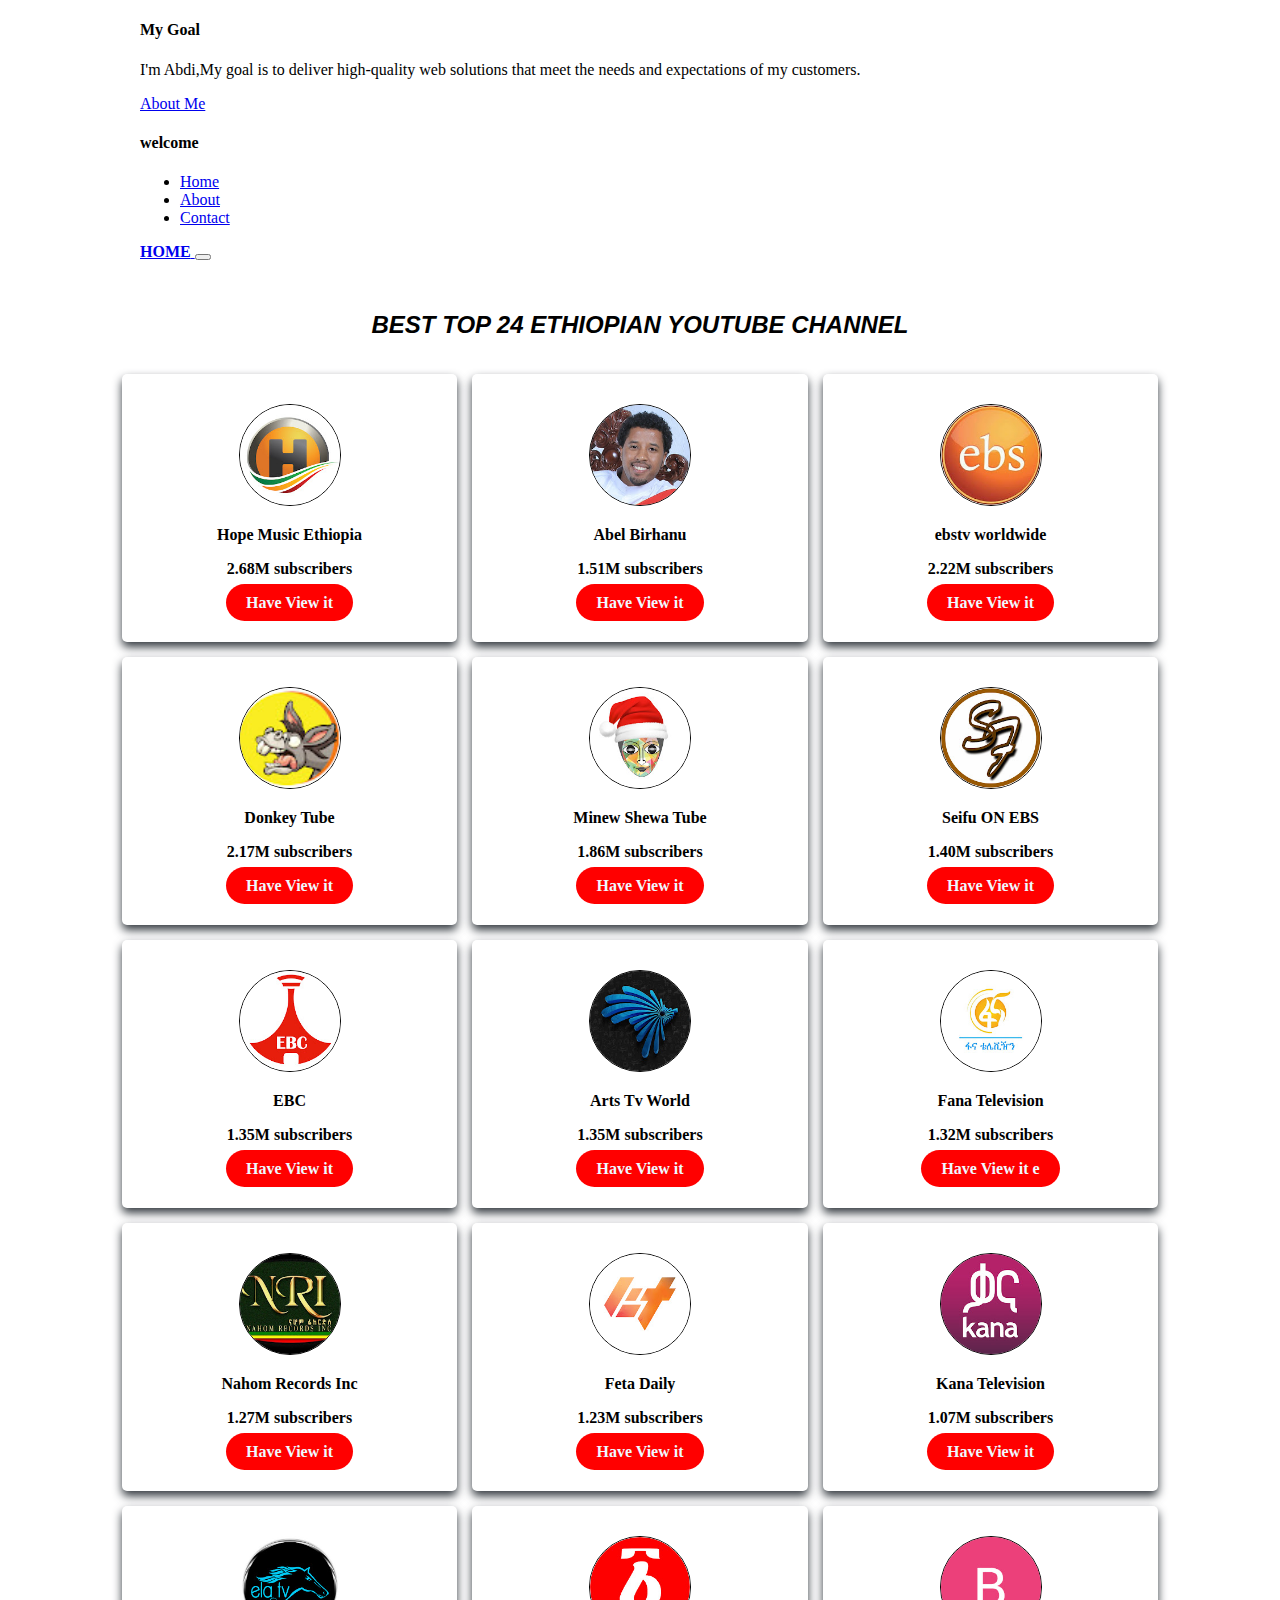
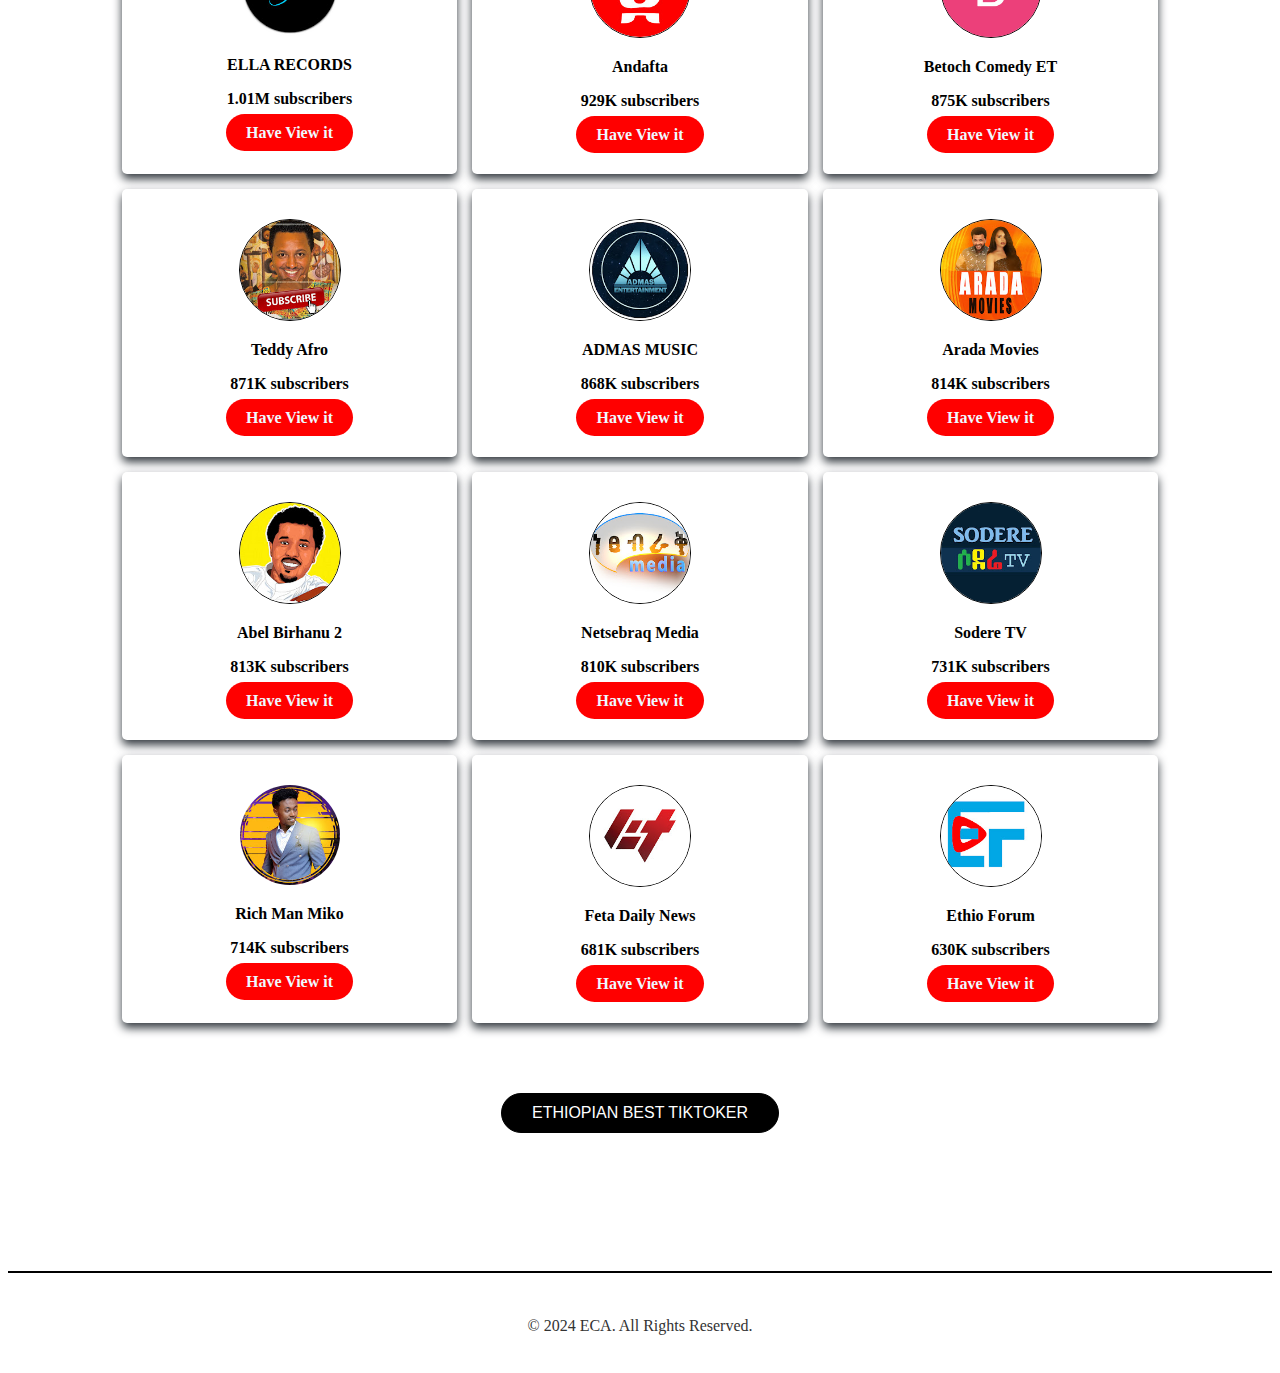
<file: index.html>
<!DOCTYPE html>
<html lang="en">
<head>
  <meta charset="UTF-8">
  <meta name="viewport" content="width=device-width, initial-scale=1.0">
  <link rel="icon"  href="1.png" >
  <title> Home</title>
  <link rel="stylesheet" href="https://stackpath.bootstrapcdn.com/bootstrap/5.0.0-alpha1/css/bootstrap.min.css" integrity="sha384-r4NyP46KrjDleawBgD5tp8Y7UzmLA05oM1iAEQ17CSuDqnUK2+k9luXQOfXJCJ4I" crossorigin="anonymous">
  <script src="https://cdn.jsdelivr.net/npm/popper.js@1.16.0/dist/umd/popper.min.js" integrity="sha384-Q6E9RHvbIyZFJoft+2mJbHaEWldlvI9IOYy5n3zV9zzTtmI3UksdQRVvoxMfooAo" crossorigin="anonymous"></script>
  <script src="https://stackpath.bootstrapcdn.com/bootstrap/5.0.0-alpha1/js/bootstrap.min.js" integrity="sha384-oesi62hOLfzrys4LxRF63OJCXdXDipiYWBnvTl9Y9/TRlw5xlKIEHpNyvvDShgf/" crossorigin="anonymous"></script>
  <link rel="stylesheet" href="https://cdnjs.cloudflare.com/ajax/libs/font-awesome/6.5.1/css/all.min.css" integrity="sha512-DTOQO9RWCH3ppGqcWaEA1BIZOC6xxalwEsw9c2QQeAIftl+Vegovlnee1c9QX4TctnWMn13TZye+giMm8e2LwA==" crossorigin="anonymous" referrerpolicy="no-referrer" />
  <style>


.aaa{
  padding: 15px 9%;
  padding-bottom: 100px;
}
.best{
  text-align: center;
  padding: 15px;
  font-weight: 800;
  font-family:Impact, Haettenschweiler, 'Arial Narrow Bold', sans-serif;
  font-style: italic;
}
.aaa .box-con{
  display: grid;
  grid-template-columns: repeat(auto-fit,minmax(270px,1fr));
  gap: 15px;
}
.box{
  box-shadow: 0 5px 10px #343a40;
  background-color: #ffff;
  border-radius: 5px;
  text-align: center;
  padding: 30px 20px;
  font-weight: bold;
}
.bbb{
  text-decoration: none;
  background-color:red ;
  color: aliceblue;
  width: 100px;
  padding-left: 20px;
  padding-right: 20px;
  padding-top: 10px;
  padding-bottom: 10px;
  border-radius: 100px;
  transition: 2ss;
  margin-bottom:0; 
}
.bbb:hover{
  text-decoration: none;
  background-color:white;
  color:black;
  width: 100px;
  padding-left: 20px;
  padding-right: 20px;
  padding-top: 10px;
  padding-bottom: 10px;
  border-radius: 100px;
  opacity: 0.7;
  border: solid 2px black ;
}
.abc{
  padding: 10px;
  font-size: 20px;
}
.tik{
  width: 100%;
  height: 100px;
  margin-top: 40px;
  display: flex;
  align-items: center;
  justify-content: center;
  
}
.tik a{
background-color:#000;
border:1px solid black ;
padding: 10px 30px;
text-decoration: none;
border-radius: 25px;
font-weight: 400;
color: #fff;
font-family:Impact, Haettenschweiler, 'Arial Narrow Bold', sans-serif;
}
.tik a:hover{
background-color:#fff;
border:1px solid black ;
padding: 10px 30px;
text-decoration: none;
border-radius: 25px;
font-weight: 400;
color: #000;
font-family:Impact, Haettenschweiler, 'Arial Narrow Bold', sans-serif;
}
  </style>
</head>
<body>
<header>
  <div class="collapse bg-dark  " id="navbarHeader">
    <div class="container">
      <div class="row">
        <div class="col-sm-8 col-md-7 py-4">
          <h4 class="text-white">My Goal</h4>
          <p class="text-muted">
           I'm Abdi,My goal is to deliver high-quality web solutions that
           meet the needs and expectations of my customers.</p>
          </p>
          <a href="about.html">About Me</a>
          </div>
          <div class="col-sm-4 offset-md-1 py-4">
          <h4 class="text-white">welcome</h4>
          <ul class="list-unstyled">
            <li><a href="index.html" class="text-white">  Home</a></li>
            <li><a href="about.html" class="text-white">About</a></li>
            <li><a href="contact.html" class="text-white">Contact</a></li>
          
          </ul>
        </div>
      </div>
    </div>
  </div>
 <div class="navbar navbar-dark bg-dark shadow-sm">
<div class="container">
<a href="index.html" class="navbar-brand d-flex align-items-center">
        
         <!-- <i class="fa-brands fa-youtube fa-beat" style="color: #ff0f0f;"></i> &nbsp;&nbsp; -->
        <strong>HOME</strong>
        </a>
        <button class="navbar-toggler" type="button" data-toggle="collapse" data-target="#navbarHeader"
        aria-controls="navbarHeader" aria-expanded="false" aria-label="Toggle navigation">
        <span class="navbar-toggler-icon"></span>
      </button>
    </div>
  </div>
</header>
<main>
    <div class="aaa">
             <h2 class="best">BEST TOP 24 ETHIOPIAN YOUTUBE CHANNEL</h2>   
         <div class="box-con">
               <div class="box">
                <img src="wow2.jpg" alt="" style="border-radius: 100px;width: 100px;height: 100px; border: .5px solid black;" >
                <p>Hope Music Ethiopia</p>
                <p>2.68M subscribers</p>
                <a href="https://www.youtube.com/subscription_center?gl=CA&hl=en&add_user=hoplessable" class="bbb">Have View it </a>
              </div>

              <div class="box">
                <img src="able.jpg" alt=""style="border-radius: 100px;width: 100px;height: 100px; border: .5px solid black;" >
                <p>Abel Birhanu</p>
                <p>1.51M subscribers</p>              
                <a href="https://www.youtube.com/@AbelBirhanu" class="bbb">Have View it </a>
               </div>

               <div class="box">
                <img src="ebs.jpg" alt="" style="border-radius: 100px;width: 100px;height: 100px; border: .5px solid black;">
                <p>ebstv worldwide</p>
                <p>2.22M subscribers</p>
                <a href="https://www.youtube.com/@ebstvWorldwide" class="bbb">Have View it </a>
               </div>
               
               <div class="box">
                <img src="donkey.jpg" alt="" style="border-radius: 100px;width: 100px;height: 100px; border: .5px solid black;">
                <p>Donkey Tube</p>
                <p> 2.17M subscribers</p>

                <a href="https://www.youtube.com/@comedianeshetu" class="bbb">Have View it </a>
               </div>

               <div class="box">
                <img src="men.jpg" alt="" style="border-radius: 100px;width: 100px;height: 100px; border: .5px solid black;" >
                <p>Minew Shewa Tube</p>
                <p>1.86M subscribers</p>                  
                <a href="https://www.youtube.com/@MinewShewatube" class="bbb">Have View it </a>
               </div>

               <div class="box">
                <img src="sef.jpg" alt="" style="border-radius: 100px;width: 100px;height: 100px; border: .5px solid black;">
                <p>Seifu ON EBS</p>
                <p>1.40M subscribers</p>                 
                <a href="http://www.youtube.com/@seifuonebs" class="bbb">Have View it </a>
               </div>

               <div class="box">
                <img src="ebc.jpg" alt="" style="border-radius: 100px;width: 100px;height: 100px; border: .5px solid black;" >
                <p>EBC</p>
                <p>  1.35M subscribers</p>              
                <a href="https://www.youtube.com/@EBCworld" class="bbb">Have View it </a>
               </div>
               
               <div class="box">
                <img src="art.jpg" alt="" style="border-radius: 100px;width: 100px;height: 100px; border: .5px solid black;" >
                <p>Arts Tv World</p>
                <p>1.35M subscribers</p>
                <a href="https://www.youtube.com/@ArtsTvWorld" class="bbb">Have View it </a>
               </div>

               <div class="box">
                <img src="fana.jpg" alt="" style="border-radius: 100px;width: 100px;height: 100px; border: .5px solid black;">
                <p>Fana Television</p>
                <p>1.32M subscribers</p>
                <a href="http://www.youtube.com/@fanabroadcastingcorporate" class="bbb">Have View it e</a>
               </div>

               <div class="box">
                <img src="nah.jpg " alt="" style="border-radius: 100px;width: 100px;height: 100px; border: .5px solid black;">
                <p>Nahom Records Inc</p>
                <p> 1.27M subscribers</p>                
                <a href="https://www.youtube.com/@NahomRecordsIncMusic" class="bbb">Have View it </a>
               </div>
               
               <div class="box">
                <img src="feta.jpg" alt=""  style="border-radius: 100px;width: 100px;height: 100px; border: .5px solid black;">
                <p>Feta Daily</p>
                <p>1.23M subscribers</p>                
                <a href="https://www.youtube.com/@fetadailyanalysis" class="bbb">Have View it </a>
               </div>

               <div class="box">
                <img src="kana.jpg" alt=""style="border-radius: 100px;width: 100px;height: 100px; border: .5px solid black;" >
                <p>Kana Television </p>
                <p> 1.07M subscribers</p>
                <a href="https://www.youtube.com/@KanaTelevision" class="bbb">Have View it </a>
               </div>

               <div class="box">
                <img src="ela.jpg" alt="" style="border-radius: 100px;width: 100px;height: 100px;" >
                <p>ELLA RECORDS 
                </p>
                <p>1.01M subscribers</p>        
                <a href="https://www.youtube.com/ELLARECORDS" class="bbb">Have View it</a>
               </div> 

               <div class="box">
                <img src="Andafta.jpg" alt="" style="border-radius: 100px;width: 100px;height: 100px; border: .5px solid black;">
                <p>Andafta</p>
                <p>929K subscribers</p> 
                <a href="https://www.youtube.com/@Andafta" class="bbb">Have View it </a>
               </div>

               <div class="box">
                <img src="bet.jpg" alt="" style="border-radius: 100px;width: 100px;height: 100px; border: .5px solid black;" >
                <p>Betoch Comedy ET</p>
                <p>875K subscribers</p>       
                <a href="https://www.youtube.com/@BetochComedy7" class="bbb">Have View it</a>
               </div>

               <div class="box">
                <img src="Teddy Afro.jpg" alt="" style="border-radius: 100px;width: 100px;height: 100px; border: .5px solid black;" >
                <p>Teddy Afro</p>
                <p>871K subscribers</p>           
                <a href="https://www.youtube.com/@TeddyAfroOfficial" class="bbb">Have View it </a>
               </div>

               <div class="box">
                <img src="ADMAS MUSIC.jpg" alt=""  style="border-radius: 100px;width: 100px;height: 100px; border: .5px solid black;" >
                <p>ADMAS MUSIC</p>
                <p>868K subscribers</p>
                <a href="https://www.youtube.com/@AdmasMusic" class="bbb">Have View it </a>
               </div>
               
               <div class="box">
                <img src="arada.jpg" alt="" style="border-radius: 100px;width: 100px;height: 100px; border: .5px solid black;" >
                <p>Arada Movies</p>
                <p>814K subscribers</p>
                <a href="https://www.youtube.com/@aradamovies1685" class="bbb">Have View it</a>
               </div>

               <div class="box">
                <img src="Abel Birhanu.jpg" alt="" style="border-radius: 100px;width: 100px;height: 100px; border: .5px solid black;">
                <p>Abel Birhanu 2</p>
                <p>813K subscribers </p>                
                <a href="https://www.youtube.com/@abelbirhanu1" class="bbb">Have View it </a>
               </div>

               <div class="box">
                <img src="net.jpg" alt="" style="border-radius: 100px;width: 100px;height: 100px; border: .5px solid black;">
                <p>Netsebraq Media </p>
                <p>810K subscribers</p>           
                <a href="https://www.youtube.com/@NetsebraqMedia" class="bbb">Have View it </a>
               </div>

               <div class="box">
                <img src="Sodere TV.jpg" alt="" style="border-radius: 100px;width: 100px;height: 100px; border: .5px solid black;" >
                <p>Sodere TV</p>
                <p>731K subscribers</p>
                <a href="https://www.youtube.com/@SodereTV" class="bbb">Have View it </a>
               </div>

               <div class="box">
                <img src="miko.jpg" alt="" style="border-radius: 100px;width: 100px;height: 100px;" >
                <p>Rich Man Miko
                </p>
                <p>714K subscribers</p>                  
                <a href="https://www.youtube.com/@MikoMikee" class="bbb">Have View it </a>
               </div> 

               <div class="box">
                <img src="Feta Daily News.jpg" alt="" style="border-radius: 100px;width: 100px;height: 100px;border: .5px solid black;" >
                <p>Feta Daily News</p>
                <p>681K subscribers</p> 
                <a href="https://www.youtube.com/@fetadailynews9708" class="bbb">Have View it </a>
               </div> 

               <div class="box">
                <img src="Ethio Forum.jpg" alt="" style="border-radius: 100px;width: 100px;height: 100px;border: .5px solid black;" >
                <p>Ethio Forum </p>
                <p> 630K subscribers</p>
                <a href="https://www.youtube.com/@ethioforum" class="bbb">Have View it </a>
               </div> 
        </div> 
                <div class="tik">
                  <a href="tiktok.html">ETHIOPIAN BEST TIKTOKER</a>
                </div>
    </div>  
</main> 
           <hr style=" border: 1px solid black;">
   <footer class="text-muted py-5">
     <div class="container">
<footer>
      <style>
          .footer {
            
            padding: 20px 0;
            text-align: center;
          }
          
          .container {
            max-width: 1000px;
            margin: 0 auto;
          }
          
          .footer p {
            color: #333;
            margin-bottom: 10px;
          }
          
          .social-icons {
            display: flex;
            justify-content: center;
            list-style: none;
            margin: 0;
            padding: 0;
          }
          
          .social-icons li {
            margin: 0 10px;
          }
          
          .social-icons a {
            color: inherit;
            text-decoration: none;
          }
          
          .social-icons i {
            font-size: 20px;
            transition: transform 0.3s ease;
          }
          
          .social-icons a:hover i {
            transform: scale(1.2);
          }
          
          /* Font Awesome Icon library - replace with your preferred icons */
          @import url("https://cdnjs.cloudflare.com/ajax/libs/font-awesome/5.15.4/css/all.min.css");
          
        
      </style>
      <div class="footer">
        <div class="container">
          <p>&copy; 2024   ECA. All Rights Reserved.</p>
          <ul class="social-icons">
            <li><a href="#"><i class="fab fa-facebook-f"></i></a></li>
            <li><a href="#"><i class="fab fa-twitter"></i></a></li>
            <li><a href="#"><i class="fab fa-instagram"></i></a></li>
          </ul>
        </div>
      </div>
</footer>     
</body>
</html>
</file>
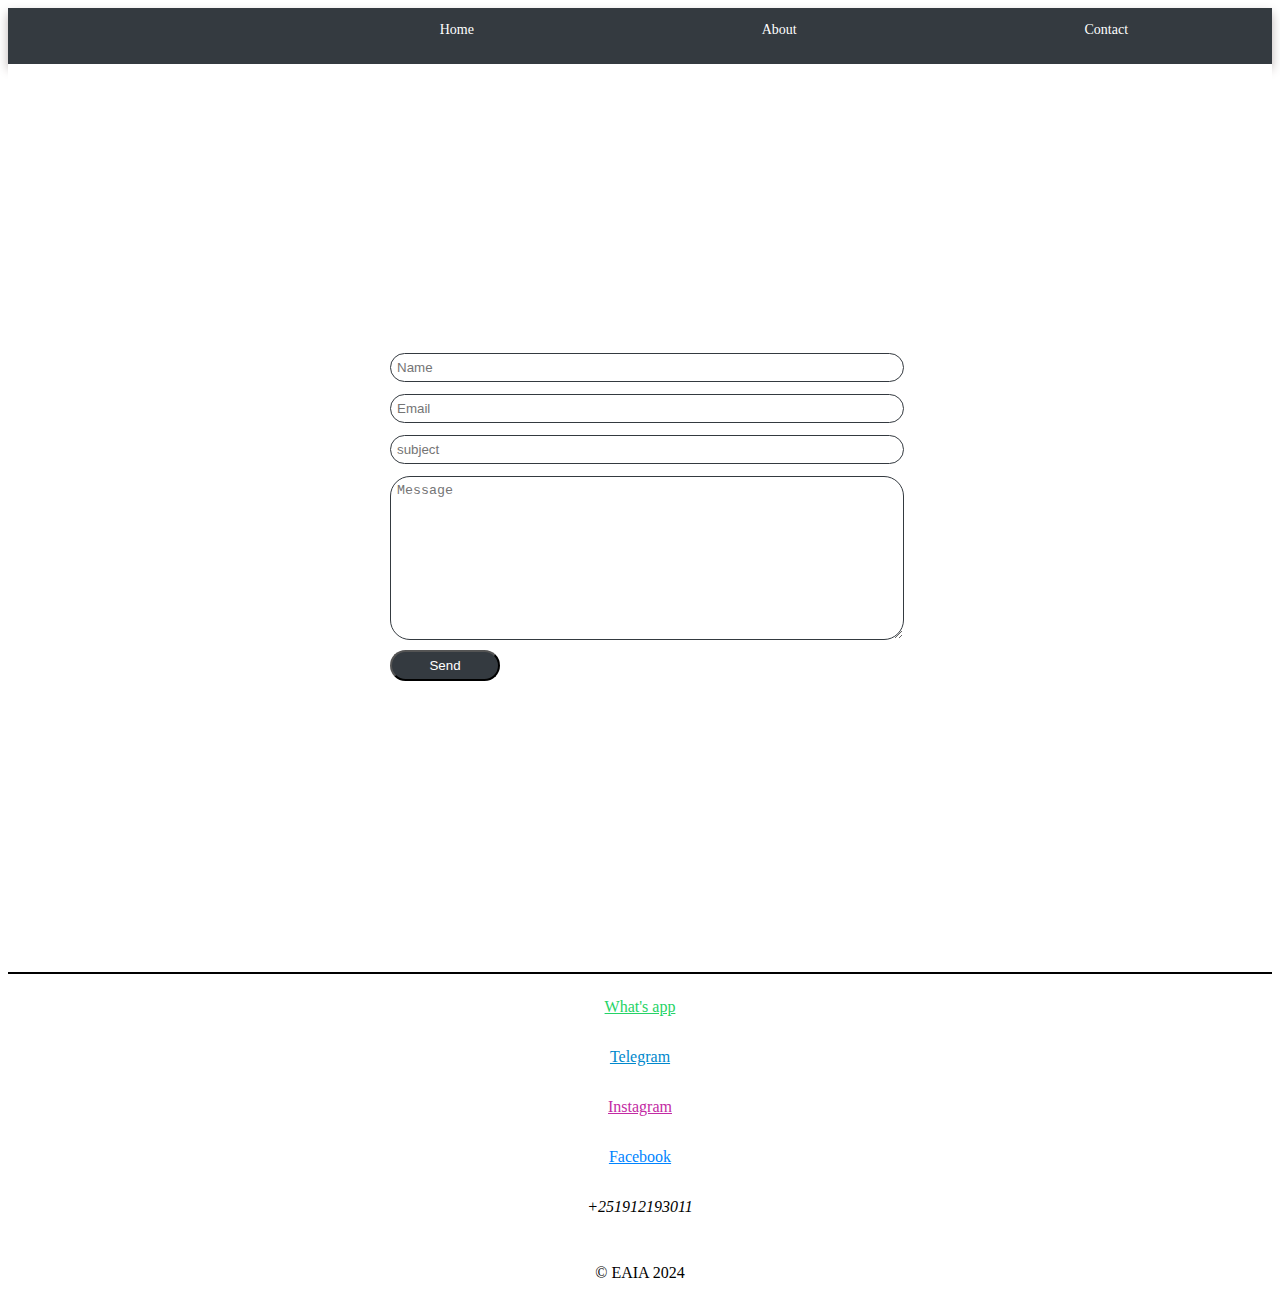
<file: contact.html>
<!DOCTYPE html>
<html lang="en">
<head>
  <meta charset="UTF-8">
  <meta name="viewport" content="width=device-width, initial-scale=1.0">
  <link rel="icon" href="1.png">
  <title>Contact Me</title>
  <link rel="stylesheet" href="https://stackpath.bootstrapcdn.com/bootstrap/5.0.0-alpha1/css/bootstrap.min.css" integrity="sha384-r4NyP46KrjDleawBgD5tp8Y7UzmLA05oM1iAEQ17CSuDqnUK2+k9luXQOfXJCJ4I" crossorigin="anonymous">
  <script src="https://cdn.jsdelivr.net/npm/popper.js@1.16.0/dist/umd/popper.min.js" integrity="sha384-Q6E9RHvbIyZFJoft+2mJbHaEWldlvI9IOYy5n3zV9zzTtmI3UksdQRVvoxMfooAo" crossorigin="anonymous"></script>
  <script src="https://stackpath.bootstrapcdn.com/bootstrap/5.0.0-alpha1/js/bootstrap.min.js" integrity="sha384-oesi62hOLfzrys4LxRF63OJCXdXDipiYWBnvTl9Y9/TRlw5xlKIEHpNyvvDShgf/" crossorigin="anonymous"></script>
  <link rel="stylesheet" href="https://cdnjs.cloudflare.com/ajax/libs/font-awesome/6.5.1/css/all.min.css" integrity="sha512-DTOQO9RWCH3ppGqcWaEA1BIZOC6xxalwEsw9c2QQeAIftl+Vegovlnee1c9QX4TctnWMn13TZye+giMm8e2LwA==" crossorigin="anonymous" referrerpolicy="no-referrer" />
  <style> 
    .bbbs{
margin-left: 10px;
margin-right: 10px;
overflow: scroll;
    }
    .wrapper {
height: 56px;
background: #343a40;
}
nav {
  height: 56px;
  background: #343a40;
  box-shadow: 0 5px 10px rgb(188, 180, 180);
}
nav ul {
  display: flex;
  height: 44px;
  justify-content: space-around;
  align-items: center;
  padding: 0;
  margin: 0;
  list-style-type: none;
}
nav a {
  display: block;
  color: #fff;
  font-size: 14px;
  font-weight: lighter;
  text-decoration: none;
  transition: 0.3s;
  font-weight: 500;
}
nav a:hover {
  color: #343a40;
  border-radius: 100px;
  font-size: 20px;
  background-color:#fff;
  padding-right: 20px;
  padding-left: 20px;
}
section{
    display: flex;
    justify-content: center;
    align-items: center;
    height: 100vh;
    background-color: #ffff; 
}
.form{
    width: 500px;
    padding: 6px;      
}
input,textarea{
    width: 100%;
    padding: 6px;
    outline: none;
    border: 1px solid #343a40;
    margin: 6px 0px;
    border-radius: 20px ;
    color: #343a40;
}
#btn{
    color: #fff;
    background-color: #343a40;
    width: 110px;
    padding: 6px;
    cursor: pointer;
    border-radius: 20px;
}
#btn:hover{
  color:#343a40;
  background-color:#fff;
}
  </style>
</head>
<body>
    <header>
        <div class="wrapper">
            <nav>
              <ul>
                <li><a href="tiktok.html" style="font-size: 20px;"><i class="fa-brands fa-tiktok fa-fade" style="color: #dfe7e7 bg-black"></i></a></li>
                <li><a href="index.html">Home</a></li>
                <li><a href="about.html">About</a></li>
                <li><a href="contact.html">Contact</a></li>
              </ul>
            </nav>
        </div>
    </header>
    <main>
        <section>
        <div class="form">
             <form  method="post">
                <input type="text" placeholder="Name" id="name" autocomplete="off">
                <input type="email" placeholder="Email" id="email" autocomplete="off" >
                <input type="text" placeholder="subject" id="subject" autocomplete="off">
                <textarea  id="message" placeholder="Message" cols="30" rows="10"></textarea>
                <button id="btn">Send</button>
             </form>
          <script src="https://smtpjs.com/v3/smtp.js"></script>
          <script>
             var btn = document.getElementById('btn');
             btn.addEventListener('click' , function(e) {
              e.preventDefault()
              var name = document.getElementById('name').value;
              var email = document.getElementById('email').value;
              var subject = document.getElementById('subject').value;
              var message = document.getElementById('message').value;
              var body = 'name: '+name + '<br/> email: ' + email + '<br/>  subject: ' +subject + '<br/> message: '+ message;
                            
                            Email.send({
                          SecureToken : "cbd77f5a-cd60-4154-8b9a-f248102292de",
                          To : 'abdigemechu919@gmail.com',
                          From : "abdiwarku549@gmail.com",
                          Subject : "contact message",
                          Body : body
                      }).then(
                        message => alert(message)
                      );
             })
          </script>
          </div>
        </div>
      </section>
    </main>
      <!-- thise part is footer -->

      <hr style=" border: 1px solid black;">
      <footer>
            <style>
              .footer {
                /* border: 2px solid black; */
                position: relative;
                bottom: 0;
                left: 0;
                color: black;
                text-align: center;
                line-height: 50px; 
              }
            </style>
            <div class="footer">
              <div class="abc">
                    <!-- <a href="" style="display: block;color: #0084ff;">&nbsp;&nbsp;Facebook</a> -->
                    <a href="" style="display: block;color: #25d366;">What's app</a>
                    <a href="" style="display: block;color:#0088cc;">Telegram</a>
                    <a href="" style="display: block;color: #c32aa3;">Instagram</a>
                    <a href="" style="display: block;color: #0084ff;">Facebook</a>
                    <i class="fa-solid fa-phone fa-beat" >+251912193011</i>
     
              </div>
              <p>© EAIA 2024</p>
            </div>
           
</body>
</html>
</file>
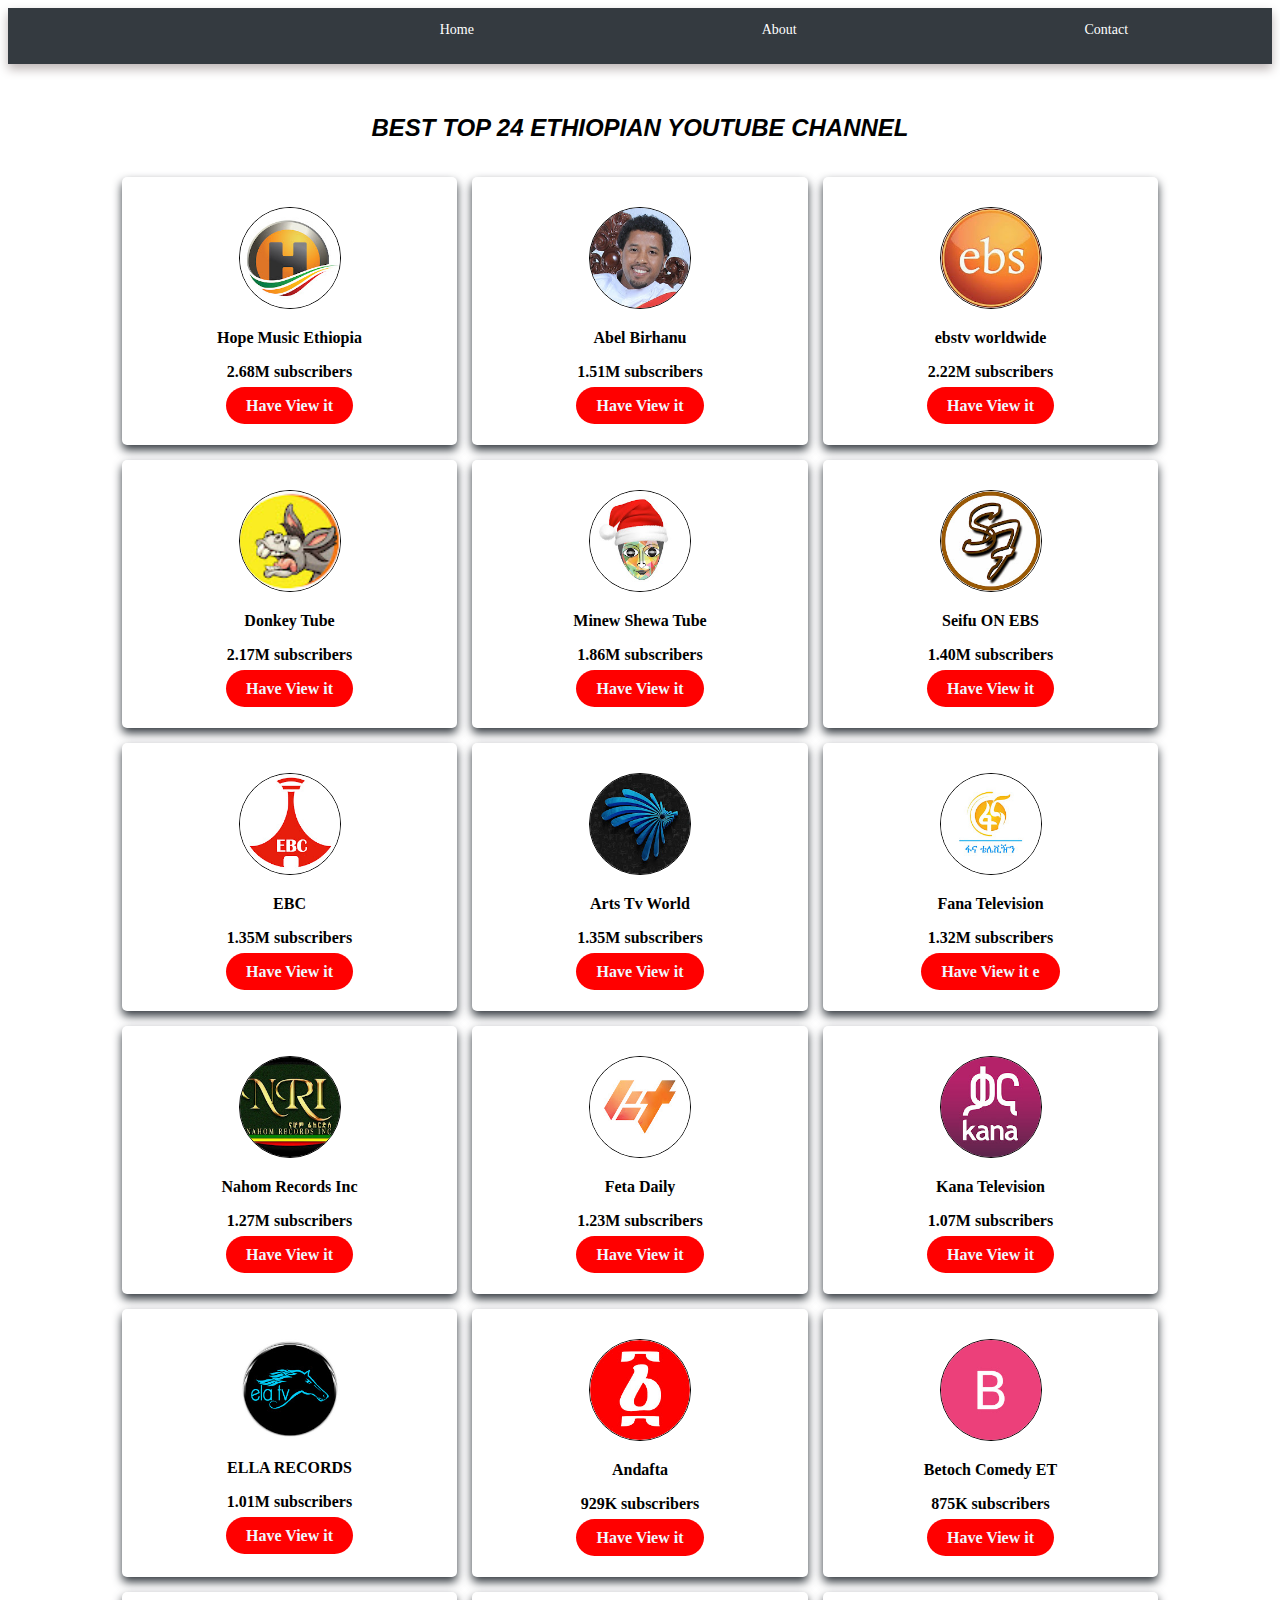
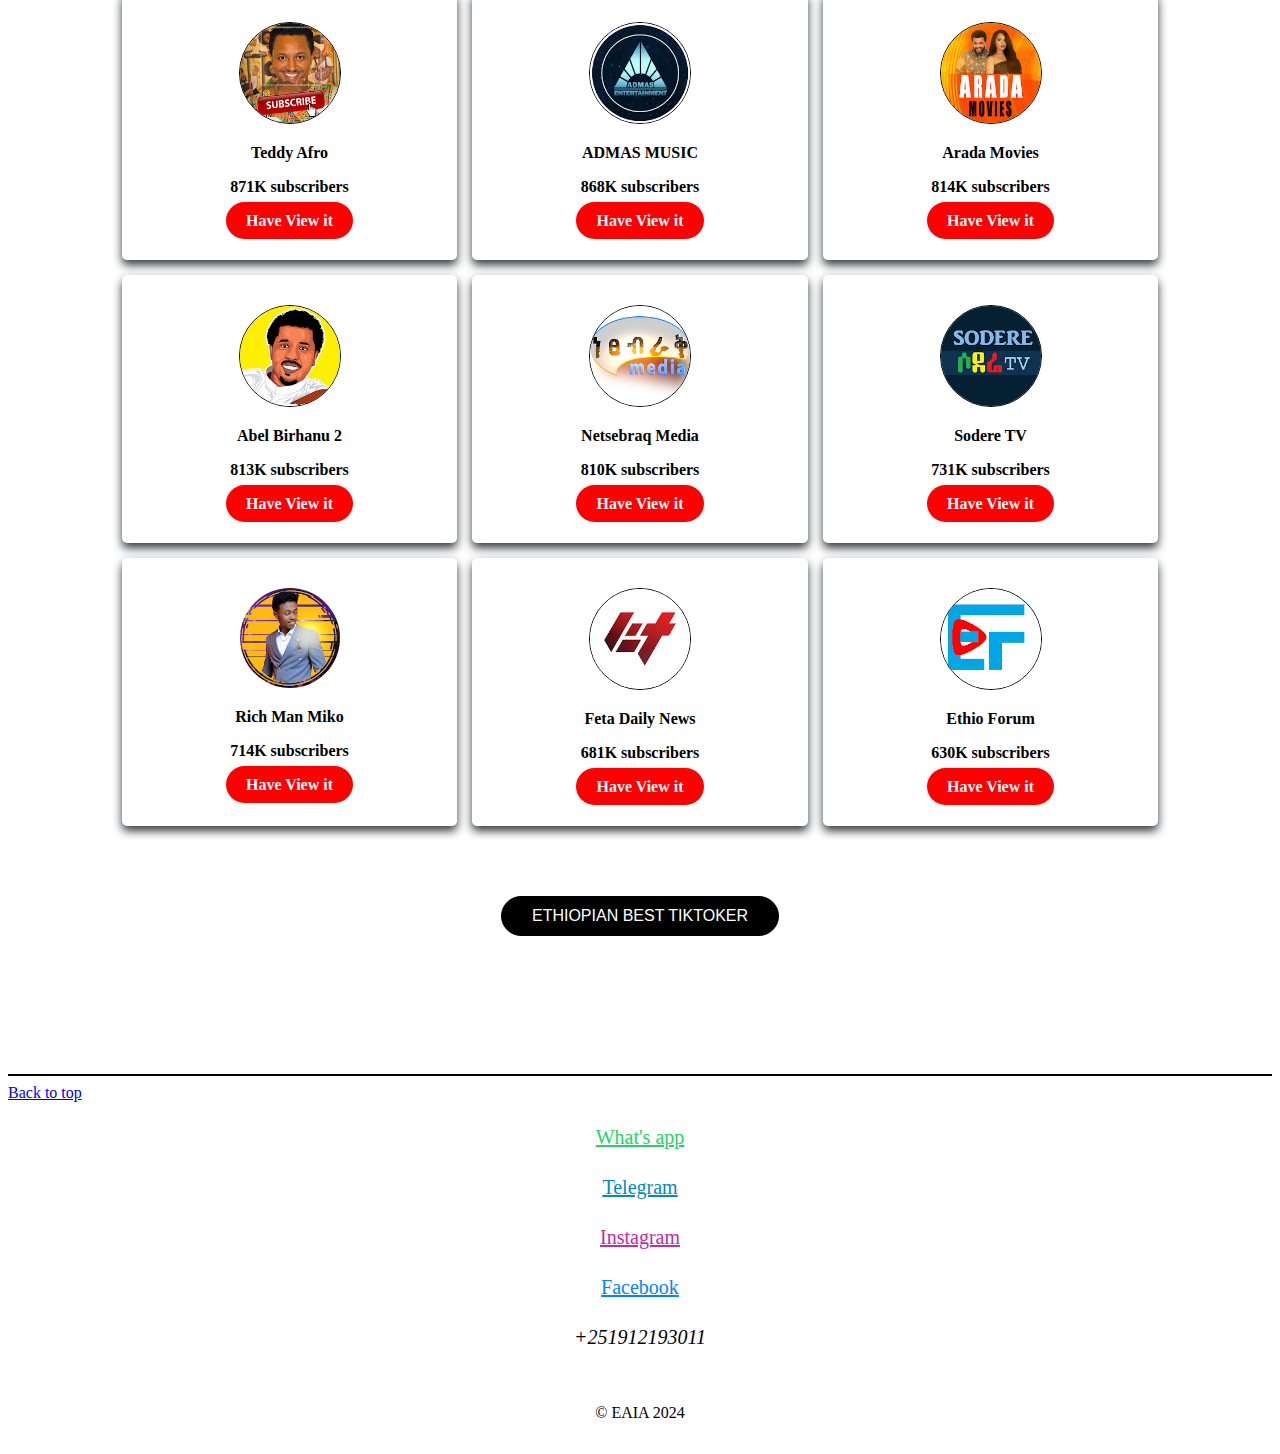
<file: home.html>
<!DOCTYPE html>
<html lang="en">
<head>
  <meta charset="UTF-8">
  <meta name="viewport" content="width=device-width, initial-scale=1.0">
  <link rel="icon"  href="pic.jpg/1.png" >
  <title> Home</title>
  <link rel="stylesheet" href="https://stackpath.bootstrapcdn.com/bootstrap/5.0.0-alpha1/css/bootstrap.min.css" integrity="sha384-r4NyP46KrjDleawBgD5tp8Y7UzmLA05oM1iAEQ17CSuDqnUK2+k9luXQOfXJCJ4I" crossorigin="anonymous">
  <script src="https://cdn.jsdelivr.net/npm/popper.js@1.16.0/dist/umd/popper.min.js" integrity="sha384-Q6E9RHvbIyZFJoft+2mJbHaEWldlvI9IOYy5n3zV9zzTtmI3UksdQRVvoxMfooAo" crossorigin="anonymous"></script>
  <script src="https://stackpath.bootstrapcdn.com/bootstrap/5.0.0-alpha1/js/bootstrap.min.js" integrity="sha384-oesi62hOLfzrys4LxRF63OJCXdXDipiYWBnvTl9Y9/TRlw5xlKIEHpNyvvDShgf/" crossorigin="anonymous"></script>
  <link rel="stylesheet" href="https://cdnjs.cloudflare.com/ajax/libs/font-awesome/6.5.1/css/all.min.css" integrity="sha512-DTOQO9RWCH3ppGqcWaEA1BIZOC6xxalwEsw9c2QQeAIftl+Vegovlnee1c9QX4TctnWMn13TZye+giMm8e2LwA==" crossorigin="anonymous" referrerpolicy="no-referrer" />
  <style>
    .bbbs{
margin-left: 10px;
margin-right: 10px;
overflow: scroll;
    }
    .wrapper {
height: 56px;
background: #343a40;
}
nav {
  height: 56px;
  background: #343a40;
  box-shadow: 0 5px 10px rgb(188, 180, 180);
}
nav ul {
  display: flex;
  height: 44px;
  justify-content: space-around;
  align-items: center;
  padding: 0;
  margin: 0;
  list-style-type: none;
}
nav a {
  display: block;
  color: #fff;
  font-size: 14px;
  font-weight: lighter;
  text-decoration: none;
  transition: 0.3s;
  font-weight: 500;
}
nav a:hover {
  color: #343a40;
  border-radius: 100px;
  font-size: 20px;
  background-color:#fff;
  padding-right: 20px;
  padding-left: 20px;

}
.aaa{
  padding: 15px 9%;
  padding-bottom: 100px;
}
.best{
  text-align: center;
  padding: 15px;
  font-weight: 800;
  font-family:Impact, Haettenschweiler, 'Arial Narrow Bold', sans-serif;
  font-style: italic;
}
.aaa .box-con{
  display: grid;
  grid-template-columns: repeat(auto-fit,minmax(270px,1fr));
  gap: 15px;
}
.box{
  box-shadow: 0 5px 10px #343a40;
  background-color: #ffff;
  border-radius: 5px;
  text-align: center;
  padding: 30px 20px;
  font-weight: bold;
}
.bbb{
  text-decoration: none;
  background-color:red ;
  color: aliceblue;
  width: 100px;
  padding-left: 20px;
  padding-right: 20px;
  padding-top: 10px;
  padding-bottom: 10px;
  border-radius: 100px;
  transition: 2ss;
  margin-bottom:0; 
}
.bbb:hover{
  text-decoration: none;
  background-color:white;
  color:black;
  width: 100px;
  padding-left: 20px;
  padding-right: 20px;
  padding-top: 10px;
  padding-bottom: 10px;
  border-radius: 100px;
  opacity: 0.7;
  border: solid 2px black ;
}
.abc{
  padding: 10px;
  font-size: 20px;
}
.tik{
  width: 100%;
  height: 100px;
  margin-top: 40px;
  display: flex;
  align-items: center;
  justify-content: center;
  
}
.tik a{
background-color:#000;
border:1px solid black ;
padding: 10px 30px;
text-decoration: none;
border-radius: 25px;
font-weight: 400;
color: #fff;
font-family:Impact, Haettenschweiler, 'Arial Narrow Bold', sans-serif;
}
.tik a:hover{
background-color:#fff;
border:1px solid black ;
padding: 10px 30px;
text-decoration: none;
border-radius: 25px;
font-weight: 400;
color: #000;
font-family:Impact, Haettenschweiler, 'Arial Narrow Bold', sans-serif;
}
  </style>
</head>
<body>
<header>
    <div class="wrapper">
        <nav>
          <ul>
            <li><a href="tiktok.html" style="font-size: 20px;"><i class="fa-brands fa-tiktok fa-fade" style="color: #dfe7e7 bg-black"></i></a></li>
            <li><a href="home.html">Home</a></li>
            <li><a href="about.html">About</a></li>
            <li><a href="contact.html">Contact</a></li>
          </ul>
        </nav>
    </div>
</header>
<main>
    <div class="aaa">
             <h2 class="best">BEST TOP 24 ETHIOPIAN YOUTUBE CHANNEL</h2>   
         <div class="box-con">
               <div class="box">
                <img src="wow2.jpg" alt="" style="border-radius: 100px;width: 100px;height: 100px; border: .5px solid black;" >
                <p>Hope Music Ethiopia</p>
                <p>2.68M subscribers</p>
                <a href="https://www.youtube.com/subscription_center?gl=CA&hl=en&add_user=hoplessable" class="bbb">Have View it </a>
              </div>

              <div class="box">
                <img src="able.jpg" alt=""style="border-radius: 100px;width: 100px;height: 100px; border: .5px solid black;" >
                <p>Abel Birhanu</p>
                <p>1.51M subscribers</p>              
                <a href="https://www.youtube.com/@AbelBirhanu" class="bbb">Have View it </a>
               </div>

               <div class="box">
                <img src="ebs.jpg" alt="" style="border-radius: 100px;width: 100px;height: 100px; border: .5px solid black;">
                <p>ebstv worldwide</p>
                <p>2.22M subscribers</p>
                <a href="https://www.youtube.com/@ebstvWorldwide" class="bbb">Have View it </a>
               </div>
               
               <div class="box">
                <img src="donkey.jpg" alt="" style="border-radius: 100px;width: 100px;height: 100px; border: .5px solid black;">
                <p>Donkey Tube</p>
                <p> 2.17M subscribers</p>

                <a href="https://www.youtube.com/@comedianeshetu" class="bbb">Have View it </a>
               </div>

               <div class="box">
                <img src="men.jpg" alt="" style="border-radius: 100px;width: 100px;height: 100px; border: .5px solid black;" >
                <p>Minew Shewa Tube</p>
                <p>1.86M subscribers</p>                  
                <a href="https://www.youtube.com/@MinewShewatube" class="bbb">Have View it </a>
               </div>

               <div class="box">
                <img src="sef.jpg" alt="" style="border-radius: 100px;width: 100px;height: 100px; border: .5px solid black;">
                <p>Seifu ON EBS</p>
                <p>1.40M subscribers</p>                 
                <a href="http://www.youtube.com/@seifuonebs" class="bbb">Have View it </a>
               </div>

               <div class="box">
                <img src="ebc.jpg" alt="" style="border-radius: 100px;width: 100px;height: 100px; border: .5px solid black;" >
                <p>EBC</p>
                <p>  1.35M subscribers</p>              
                <a href="https://www.youtube.com/@EBCworld" class="bbb">Have View it </a>
               </div>
               
               <div class="box">
                <img src="art.jpg" alt="" style="border-radius: 100px;width: 100px;height: 100px; border: .5px solid black;" >
                <p>Arts Tv World</p>
                <p>1.35M subscribers</p>
                <a href="https://www.youtube.com/@ArtsTvWorld" class="bbb">Have View it </a>
               </div>

               <div class="box">
                <img src="fana.jpg" alt="" style="border-radius: 100px;width: 100px;height: 100px; border: .5px solid black;">
                <p>Fana Television</p>
                <p>1.32M subscribers</p>
                <a href="http://www.youtube.com/@fanabroadcastingcorporate" class="bbb">Have View it e</a>
               </div>

               <div class="box">
                <img src="nah.jpg " alt="" style="border-radius: 100px;width: 100px;height: 100px; border: .5px solid black;">
                <p>Nahom Records Inc</p>
                <p> 1.27M subscribers</p>                
                <a href="https://www.youtube.com/@NahomRecordsIncMusic" class="bbb">Have View it </a>
               </div>
               
               <div class="box">
                <img src="feta.jpg" alt=""  style="border-radius: 100px;width: 100px;height: 100px; border: .5px solid black;">
                <p>Feta Daily</p>
                <p>1.23M subscribers</p>                
                <a href="https://www.youtube.com/@fetadailyanalysis" class="bbb">Have View it </a>
               </div>

               <div class="box">
                <img src="kana.jpg" alt=""style="border-radius: 100px;width: 100px;height: 100px; border: .5px solid black;" >
                <p>Kana Television </p>
                <p> 1.07M subscribers</p>
                <a href="https://www.youtube.com/@KanaTelevision" class="bbb">Have View it </a>
               </div>

               <div class="box">
                <img src="ela.jpg" alt="" style="border-radius: 100px;width: 100px;height: 100px;" >
                <p>ELLA RECORDS 
                </p>
                <p>1.01M subscribers</p>        
                <a href="https://www.youtube.com/ELLARECORDS" class="bbb">Have View it</a>
               </div> 

               <div class="box">
                <img src="Andafta.jpg" alt="" style="border-radius: 100px;width: 100px;height: 100px; border: .5px solid black;">
                <p>Andafta</p>
                <p>929K subscribers</p> 
                <a href="https://www.youtube.com/@Andafta" class="bbb">Have View it </a>
               </div>

               <div class="box">
                <img src="bet.jpg" alt="" style="border-radius: 100px;width: 100px;height: 100px; border: .5px solid black;" >
                <p>Betoch Comedy ET</p>
                <p>875K subscribers</p>       
                <a href="https://www.youtube.com/@BetochComedy7" class="bbb">Have View it</a>
               </div>

               <div class="box">
                <img src="Teddy Afro.jpg" alt="" style="border-radius: 100px;width: 100px;height: 100px; border: .5px solid black;" >
                <p>Teddy Afro</p>
                <p>871K subscribers</p>           
                <a href="https://www.youtube.com/@TeddyAfroOfficial" class="bbb">Have View it </a>
               </div>

               <div class="box">
                <img src="ADMAS MUSIC.jpg" alt=""  style="border-radius: 100px;width: 100px;height: 100px; border: .5px solid black;" >
                <p>ADMAS MUSIC</p>
                <p>868K subscribers</p>
                <a href="https://www.youtube.com/@AdmasMusic" class="bbb">Have View it </a>
               </div>
               
               <div class="box">
                <img src="arada.jpg" alt="" style="border-radius: 100px;width: 100px;height: 100px; border: .5px solid black;" >
                <p>Arada Movies</p>
                <p>814K subscribers</p>
                <a href="https://www.youtube.com/@aradamovies1685" class="bbb">Have View it</a>
               </div>

               <div class="box">
                <img src="Abel Birhanu.jpg" alt="" style="border-radius: 100px;width: 100px;height: 100px; border: .5px solid black;">
                <p>Abel Birhanu 2</p>
                <p>813K subscribers </p>                
                <a href="https://www.youtube.com/@abelbirhanu1" class="bbb">Have View it </a>
               </div>

               <div class="box">
                <img src="net.jpg" alt="" style="border-radius: 100px;width: 100px;height: 100px; border: .5px solid black;">
                <p>Netsebraq Media </p>
                <p>810K subscribers</p>           
                <a href="https://www.youtube.com/@NetsebraqMedia" class="bbb">Have View it </a>
               </div>

               <div class="box">
                <img src="Sodere TV.jpg" alt="" style="border-radius: 100px;width: 100px;height: 100px; border: .5px solid black;" >
                <p>Sodere TV</p>
                <p>731K subscribers</p>
                <a href="https://www.youtube.com/@SodereTV" class="bbb">Have View it </a>
               </div>

               <div class="box">
                <img src="miko.jpg" alt="" style="border-radius: 100px;width: 100px;height: 100px;" >
                <p>Rich Man Miko
                </p>
                <p>714K subscribers</p>                  
                <a href="https://www.youtube.com/@MikoMikee" class="bbb">Have View it </a>
               </div> 

               <div class="box">
                <img src="Feta Daily News.jpg" alt="" style="border-radius: 100px;width: 100px;height: 100px;border: .5px solid black;" >
                <p>Feta Daily News</p>
                <p>681K subscribers</p> 
                <a href="https://www.youtube.com/@fetadailynews9708" class="bbb">Have View it </a>
               </div> 

               <div class="box">
                <img src="Ethio Forum.jpg" alt="" style="border-radius: 100px;width: 100px;height: 100px;border: .5px solid black;" >
                <p>Ethio Forum </p>
                <p> 630K subscribers</p>
                <a href="https://www.youtube.com/@ethioforum" class="bbb">Have View it </a>
               </div> 
        </div> 
                <div class="tik">
                  <a href="tiktok.html">ETHIOPIAN BEST TIKTOKER</a>
                </div>
    </div>  
</main> 
           <hr style=" border: 1px solid black;">
   <footer class="text-muted py-5">
     <div class="container">
        <a href="#">Back to top</a>
<footer>
      <style>
        .footer {
          position: relative;
          bottom: 0;
          left: 0;
          color: black;
          text-align: center;
          line-height: 50px; 
        }
      </style>
      <div class="footer">
        <div class="abc">
              <a href="" style="display: block;color: #25d366;">What's app</a>
              <a href="" style="display: block;color:#0088cc;">Telegram</a>
              <a href="" style="display: block;color: #c32aa3;">Instagram</a>
              <a href="" style="display: block;color: #0084ff;">Facebook</a>
              <i class="fa-solid fa-phone fa-beat" >+251912193011</i>
        </div>
        <p>© EAIA 2024</p>
      </div>
</footer>     
</body>
</html>
</file>
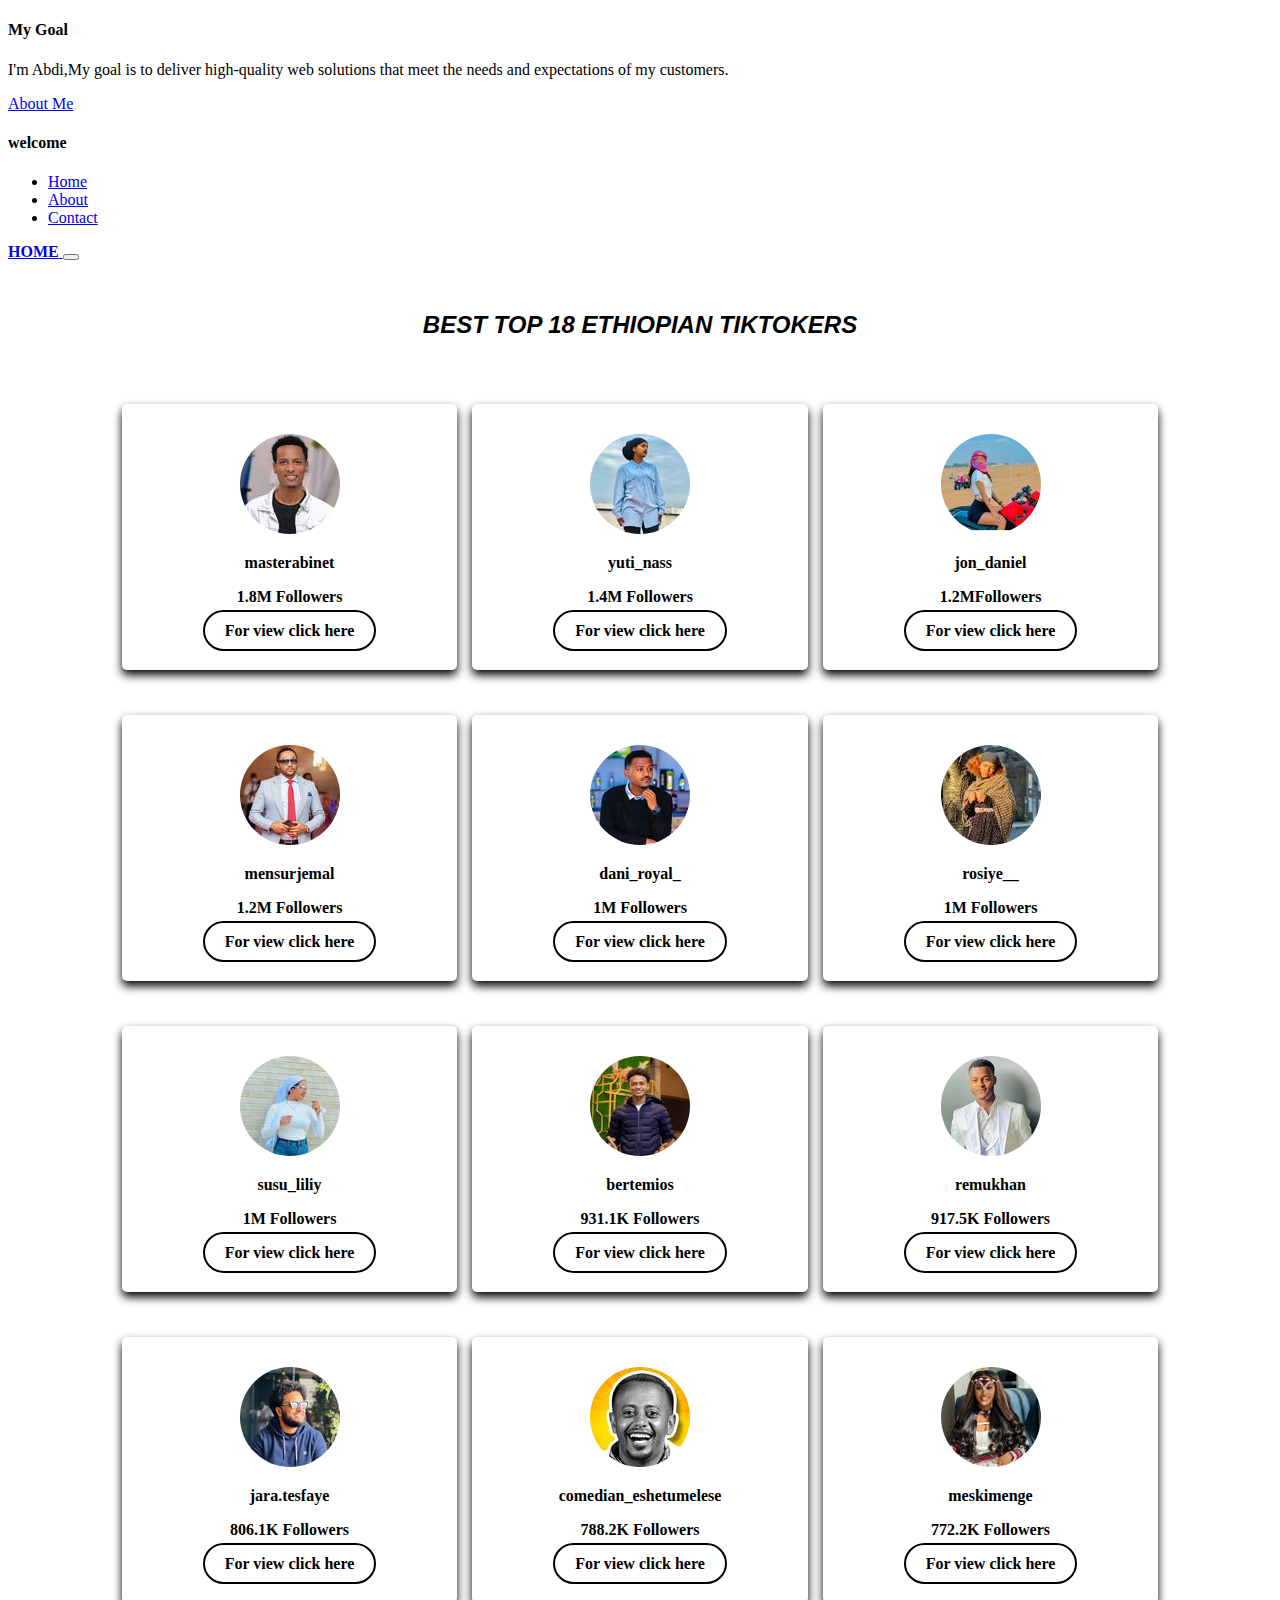
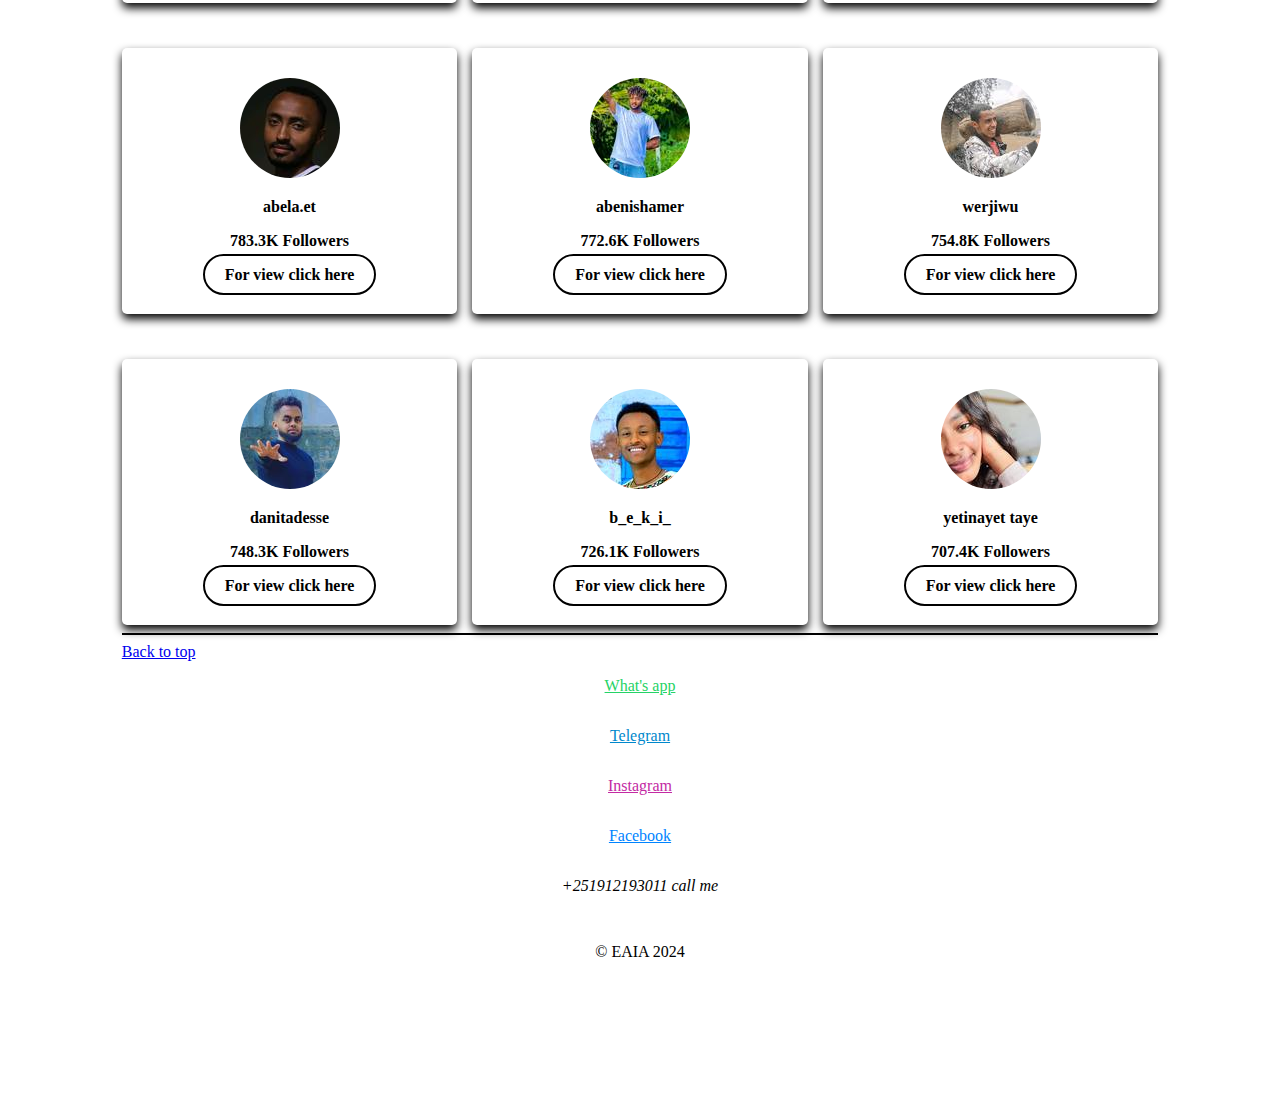
<file: tiktok.html>
<!doctype html>
 <html lang="en">
 <head> 
   <meta charset="utf-8">
   <meta name="viewport" content="width=device-width, initial-scale=1">
   <meta name="description" content="">
   <meta name="author" content="Mark Otto, Jacob Thornton, and Bootstrap contributors">
   <meta name="generator" content="Hugo 0.72.0">
   <link rel="icon"  href="1.png">
   <title>Ethiopia Tiktokers</title>
   <link rel="canonical" href="https://v5.getbootstrap.com/docs/5.0/examples/album/">
 <!-- font-awsome link -->
 <link rel="stylesheet" href="https://cdnjs.cloudflare.com/ajax/libs/font-awesome/6.5.1/css/all.min.css" integrity="sha512-DTOQO9RWCH3ppGqcWaEA1BIZOC6xxalwEsw9c2QQeAIftl+Vegovlnee1c9QX4TctnWMn13TZye+giMm8e2LwA==" crossorigin="anonymous" referrerpolicy="no-referrer" />
   <!-- Bootstrap core CSS -->
 <link rel="stylesheet" href="https://stackpath.bootstrapcdn.com/bootstrap/5.0.0-alpha1/css/bootstrap.min.css" integrity="sha384-r4NyP46KrjDleawBgD5tp8Y7UzmLA05oM1iAEQ17CSuDqnUK2+k9luXQOfXJCJ4I" crossorigin="anonymous">
 <script src="https://stackpath.bootstrapcdn.com/bootstrap/5.0.0-alpha1/js/bootstrap.min.js" integrity="sha384-oesi62hOLfzrys4LxRF63OJCXdXDipiYWBnvTl9Y9/TRlw5xlKIEHpNyvvDShgf/" crossorigin="anonymous"></script>
 <script src="https://cdn.jsdelivr.net/npm/popper.js@1.16.0/dist/umd/popper.min.js" integrity="sha384-Q6E9RHvbIyZFJoft+2mJbHaEWldlvI9IOYy5n3zV9zzTtmI3UksdQRVvoxMfooAo" crossorigin="anonymous"></script>
   <style>
    body {
      background-color: #0000;
    }
     .aaa{
  padding: 15px 9%;
  padding-bottom: 100px;
}
.best{
  text-align: center;
  padding: 15px;
  font-weight: 800;
  font-family:Impact, Haettenschweiler, 'Arial Narrow Bold', sans-serif;
  font-style: italic;
}
.aaa .box-con{
  display: grid;
  grid-template-columns: repeat(auto-fit,minmax(270px,1fr));
  gap: 15px;
}
.box{
  box-shadow: 0 5px 10px black;
  background-color: #ffff;
  border-radius: 5px;
  text-align: center;
  padding: 30px 20px;
  font-weight: bold;
  margin-top: 30px;
}
.bbb{
  text-decoration: none;
  background-color:white;
  color:black;
  width: 100px;
  padding-left: 20px;
  padding-right: 20px;
  padding-top: 10px;
  padding-bottom: 10px;
  border-radius: 100px;
  transition: 2ss;
  margin-bottom:0; 
  border: solid 2px black ;
}
.bbb:hover{
  text-decoration: none;
  background-color:#000;
  color:#fff;
  width: 100px;
  padding-left: 20px;
  padding-right: 20px;
  padding-top: 10px;
  padding-bottom: 10px;
  border-radius: 100px;
  opacity: 0.7;
  border: solid 2px black ;
}
.form{
    width: 500px;
    padding: 6px;    
}
input,textarea{
    width: 100%;
    padding: 6px;
    outline: none;
    border: none;
    margin: 6px 0px;
    border-radius: 20px ;
}
#btn{
    width: 200px;
    padding: 6px;
    cursor: pointer;
    border-radius: 20px;
}
   </style>
 </head>
 <body>
   <header>
     <div class="collapse bg-dark  " id="navbarHeader">
       <div class="container">
         <div class="row">
           <div class="col-sm-8 col-md-7 py-4">
             <h4 class="text-white">My Goal</h4>
             <p class="text-muted">
              I'm Abdi,My goal is to deliver high-quality web solutions that
              meet the needs and expectations of my customers.</p>
             </p>
             <a href="about.html">About Me</a>
             </div>
             <div class="col-sm-4 offset-md-1 py-4">
             <h4 class="text-white">welcome</h4>
             <ul class="list-unstyled">
               <li><a href="index.html" class="text-white">  Home</a></li>
               <li><a href="about.html" class="text-white">About</a></li>
               <li><a href="contact.html" class="text-white">Contact</a></li>
             
             </ul>
           </div>
         </div>
       </div>
     </div>
    <div class="navbar navbar-dark bg-dark shadow-sm">
   <div class="container">
  <a href="index.html" class="navbar-brand d-flex align-items-center">
           
            <!-- <i class="fa-brands fa-youtube fa-beat" style="color: #ff0f0f;"></i> &nbsp;&nbsp; -->
           <strong>HOME</strong>
           </a>
           <button class="navbar-toggler" type="button" data-toggle="collapse" data-target="#navbarHeader"
           aria-controls="navbarHeader" aria-expanded="false" aria-label="Toggle navigation">
           <span class="navbar-toggler-icon"></span>
         </button>
       </div>
     </div>
   </header>
  <div class="aaa">
      <h2 class="best">BEST TOP 18 ETHIOPIAN TIKTOKERS</h2>
   <div class="box-con">
      <div class="box" >
        <img src="masterabinet.jpeg" alt="" style="border-radius: 100px;width: 100px;height: 100px;" >
        <p>masterabinet</p>
        <p>1.8M Followers</p>
        <a href="https://www.tiktok.com/@masterabinet" class="bbb">For view click here</a>
      </div>

      <div class="box">
          <img src="yuti.jpeg" alt="" style="border-radius: 100px;width: 100px;height: 100px;" >
          <p>yuti_nass</p>
          <p>1.4M
          Followers</p>
          <a href="https://www.tiktok.com/@yuti_nass" class="bbb">For view click here</a>
        </div>

        <div class="box">
            <img src="jon.jpeg" alt="" style="border-radius: 100px;width: 100px;height: 100px;" >
            <p>jon_daniel</p>
            <p>1.2MFollowers</p>
            <a href="https://www.tiktok.com/@jon_daniel" class="bbb">For view click here</a>
          </div>

          <div class="box">
            <img src="mansur.jpeg" alt="" style="border-radius: 100px;width: 100px;height: 100px;" >
            <p>mensurjemal
              </p>
            <p>1.2M Followers</p>
            <a href="https://www.tiktok.com/@mensurjemal" class="bbb">For view click here</a>
          </div>
          
          <div class="box">
            <img src="dani.jpeg" alt="" style="border-radius: 100px;width: 100px;height: 100px;" >
            <p>dani_royal_</p>
            <p>
              1M Followers</p>
            <a href="https://www.tiktok.com/@dani_royal_" class="bbb">For view click here</a>
          </div>

          <div class="box">
            <img src="rosiye__.jpeg" alt="" style="border-radius: 100px;width: 100px;height: 100px;" >
            <p>rosiye__</p>
            <p>1M Followers</p>
            <a href="https://www.tiktok.com/@rosiye__" class="bbb">For view click here</a>
          </div>

          <div class="box">
            <img src="susu.jpeg" alt="" style="border-radius: 100px;width: 100px;height: 100px;" >
            <p>susu_liliy</p>
            <p>1M Followers</p>
            <a href="https://www.tiktok.com/@susu_liliy" class="bbb">For view click here</a>
          </div>

          <div class="box">
            <img src="bertemios.jpeg" alt="" style="border-radius: 100px;width: 100px;height: 100px;" >
            <p>bertemios</p>
            <p>931.1K Followers</p>
            <a href="https://www.tiktok.com/@bertemios" class="bbb">For view click here</a>
          </div>

          <div class="box">
            <img src="remukhan4.jpeg" alt="" style="border-radius: 100px;width: 100px;height: 100px;" >
            <p>remukhan</p>
            <p>917.5K Followers</p>
            <a href="https://www.tiktok.com/@remukhan4" class="bbb">For view click here</a>
          </div> 

          <div class="box">
            <img src="jara.tesfaye1.jpeg" alt="" style="border-radius: 100px;width: 100px;height: 100px;" >
            <p>jara.tesfaye</p>
            <p>806.1K Followers
              </p>
            <a href="https://www.tiktok.com/@jara.tesfaye1" class="bbb">For view click here</a>
          </div>   

          <div class="box">
            <img src="comedian_eshetumelese.jpeg" alt="" style="border-radius: 100px;width: 100px;height: 100px;" >
            <p>comedian_eshetumelese</p>
            <p>788.2K Followers</p>
            <a href="https://www.tiktok.com/@comedian_eshetumelese" class="bbb">For view click here</a>
          </div>

          <div class="box">
            <img src="meskimenge.jpeg" alt="" style="border-radius: 100px;width: 100px;height: 100px;" >
            <p>meskimenge</p>
            <p>772.2K Followers</p>
            <a href="https://www.tiktok.com/@meskimenge" class="bbb">For view click here</a>
          </div>

          <div class="box">
            <img src="abela.jpeg" alt="" style="border-radius: 100px;width: 100px;height: 100px;" >
            <p>abela.et</p>
            <p>783.3K Followers</p>
            <a href="https://www.tiktok.com/@abela.et" class="bbb">For view click here</a>
          </div>

          <div class="box">
            <img src="abenishamer.jpeg" alt="" style="border-radius: 100px;width: 100px;height: 100px;" >
            <p>abenishamer</p>
            <p>772.6K Followers</p>
            <a href="https://www.tiktok.com/@abenishamer" class="bbb">For view click here</a>
          </div> 
          
          <div class="box">
            <img src="werjiwu.jpeg" alt="" style="border-radius: 100px;width: 100px;height: 100px;" >
            <p>werjiwu</p>
            <p>
              754.8K Followers</p>
            <a href="https://www.tiktok.com/@werjiwu" class="bbb">For view click here</a>
          </div> 

          <div class="box">
            <img src="danitadesse.jpeg" alt="" style="border-radius: 100px;width: 100px;height: 100px;" >
            <p>danitadesse</p>
            <p>748.3K Followers</p>
            <a href="https://www.tiktok.com/@danitadesse" class="bbb">For view click here</a>
          </div>

          <div class="box">
            <img src="b_e_k_i_.jpeg" alt="" style="border-radius: 100px;width: 100px;height: 100px;" >
            <p>b_e_k_i_</p>
            <p>726.1K Followers
              </p>
            <a href="https://www.tiktok.com/@b_e_k_i_" class="bbb">For view click here</a>
          </div> 

          <div class="box">
            <img src="y_e_t_i_.jpeg" alt="" style="border-radius: 100px;width: 100px;height: 100px;" >
            <p>yetinayet taye</p>
            <p>707.4K  Followers</p>
            <a href="https://www.tiktok.com/@y_e_t_i_" class="bbb">For view click here</a>
          </div>
     </div>
           <hr style=" border: 1px solid black;">
   <footer class="text-muted py-5">
     <div class="container">
        <a href="#">Back to top</a>
<footer>
      <style>
        .footer {
          position: relative;
          bottom: 0;
          left: 0;
          color: black;
          text-align: center;
          line-height: 50px; 
        }
      </style>
      <div class="footer">
        <div class="abc">
              <a href="" style="display: block;color: #25d366;">What's app</a>
              <a href="" style="display: block;color:#0088cc;">Telegram</a>
              <a href="" style="display: block;color: #c32aa3;">Instagram</a>
              <a href="" style="display: block;color: #0084ff;">Facebook</a>
              <i class="fa-solid fa-phone fa-beat" >+251912193011 call me</i>
        </div>
        <p>© EAIA 2024</p>
      </div> 
 </body>
 </html>
</body>
</html>
</file>
